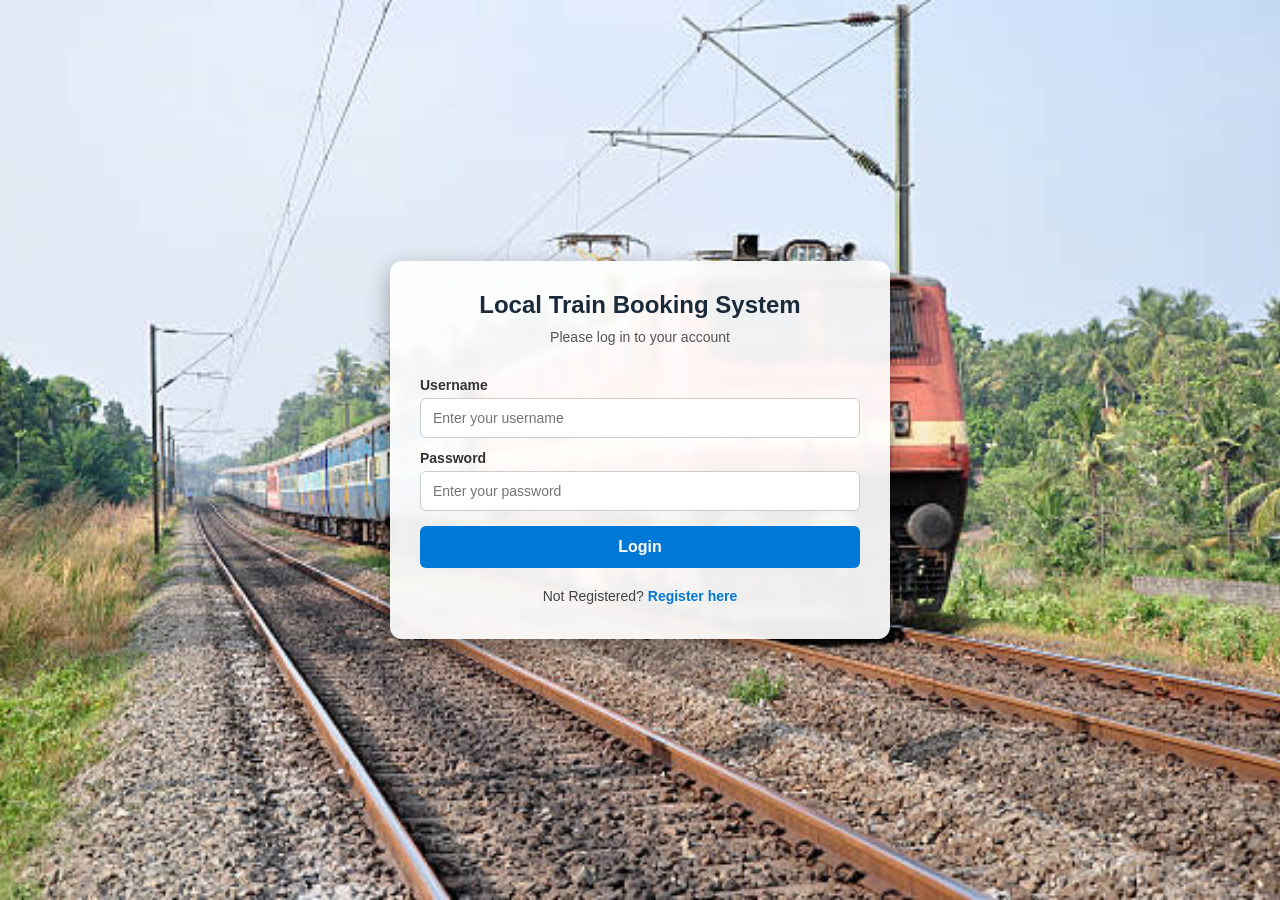
<file: Local-Train-Booking-System/index.html>
<!DOCTYPE html>
<html lang="en">
<head>
  <meta charset="UTF-8">
  <meta name="viewport" content="width=device-width, initial-scale=1.0">
  <meta http-equiv="refresh" content="0; url=local-train/pages/project_page1.html">
  <title>Local Train Booking System</title>
  <script>
    window.location.replace("local-train/pages/project_page1.html");
  </script>
</head>
<body>
  <p>Redirecting to <a href="local-train/pages/project_page1.html">Local Train Booking System</a>...</p>
</body>
</html>
</file>
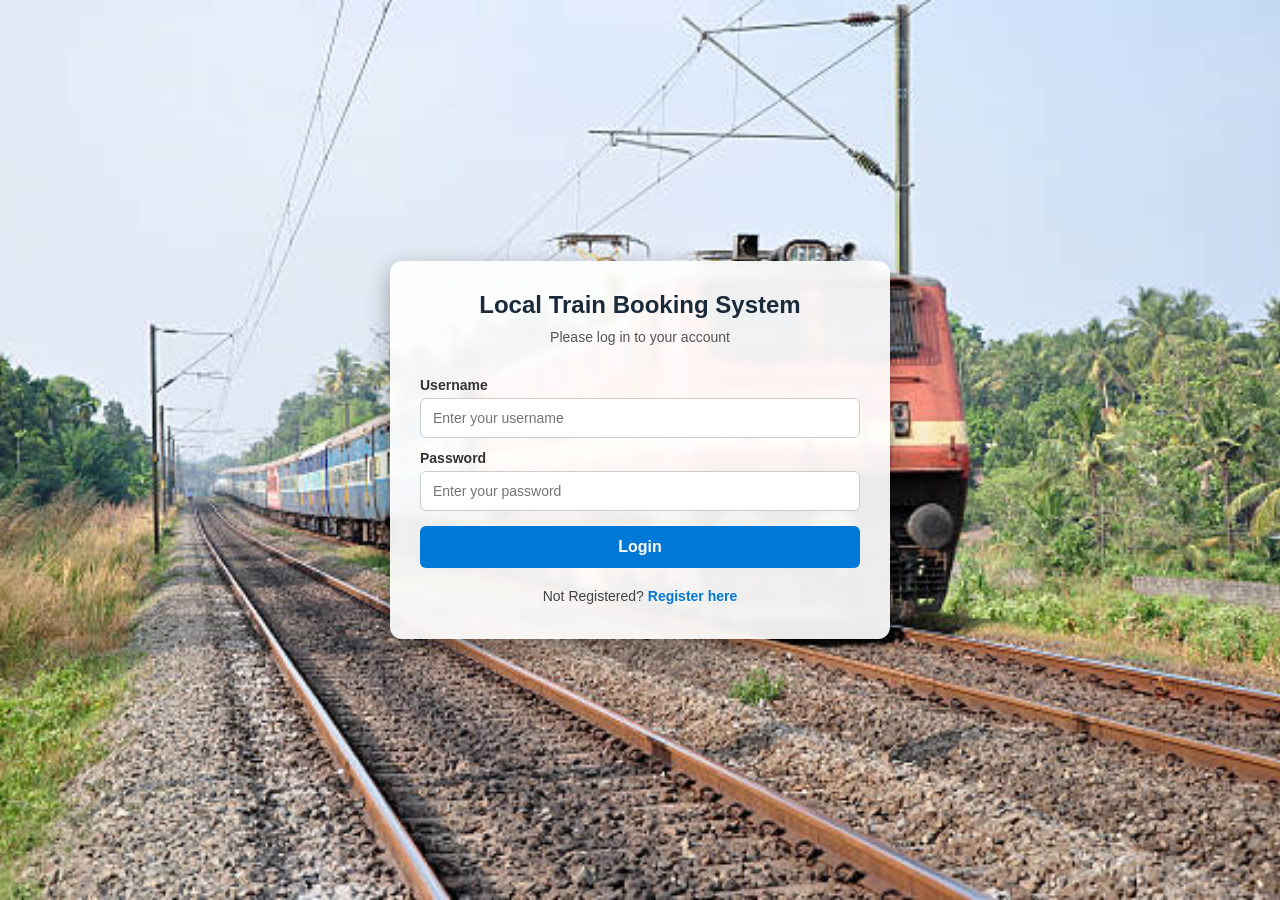
<file: Local-Train-Booking-System/local-train/index.html>
<!DOCTYPE html>
<html lang="en">
<head>
  <meta charset="UTF-8">
  <meta name="viewport" content="width=device-width, initial-scale=1.0">
  <meta http-equiv="refresh" content="0; url=pages/project_page1.html">
  <title>Local Train Booking System</title>
  <script>
    window.location.replace("pages/project_page1.html");
  </script>
</head>
<body>
  <p>Redirecting to <a href="pages/project_page1.html">Login Page</a>...</p>
</body>
</html>
</file>
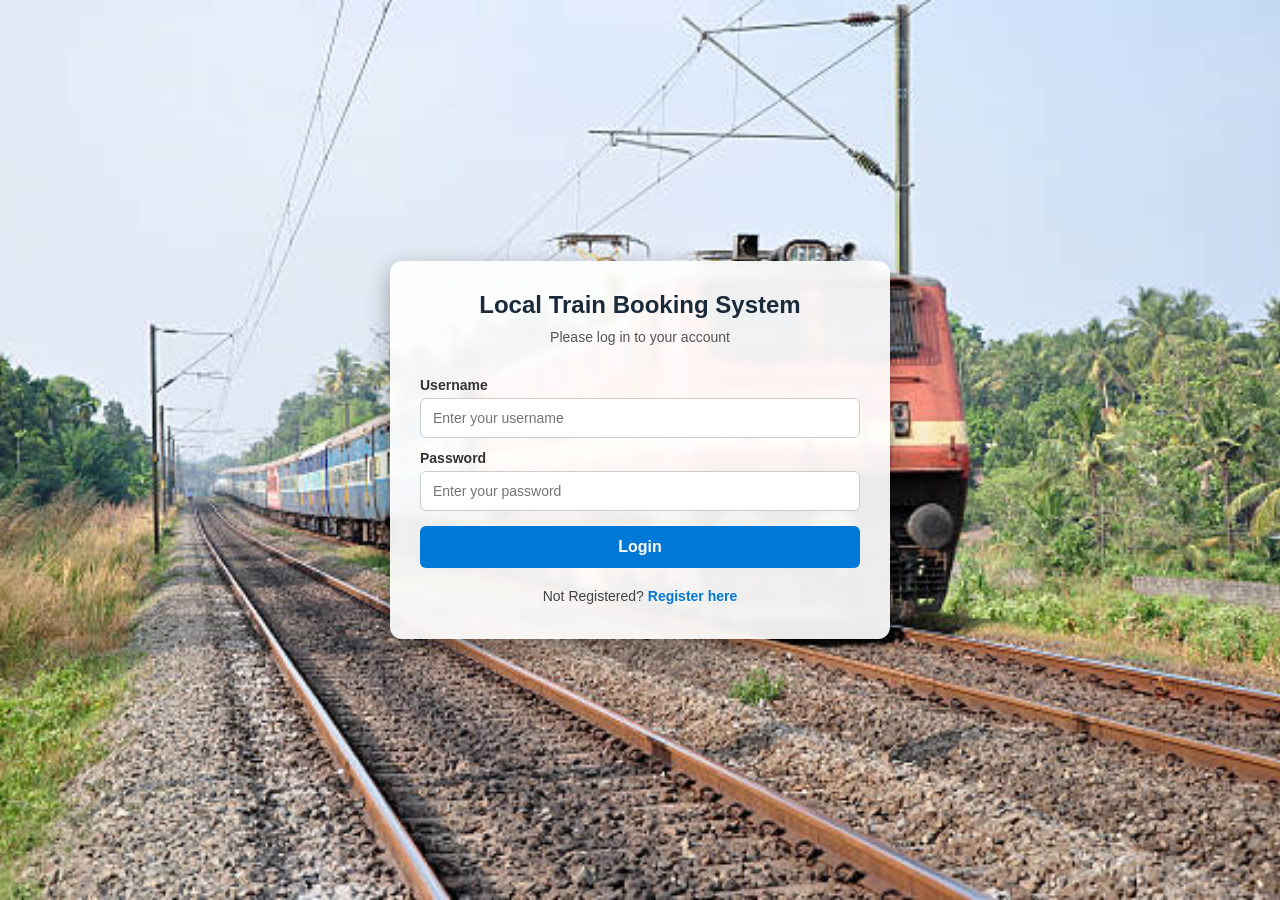
<file: Local-Train-Booking-System/local-train/pages/project_page1.html>
<!DOCTYPE html>
<html lang="en">
<head>
  <meta charset="UTF-8">
  <meta name="viewport" content="width=device-width, initial-scale=1.0">
  <title>Login - Local Train Booking System</title>
  <link rel="stylesheet" href="../css/style1.css">
</head>
<body>
  <div class="container">
    <h2>Local Train Booking System</h2>
    <p class="subtitle">Please log in to your account</p>
    <form onsubmit="loginUser(event)">
      <label for="username">Username</label>
      <input type="text" id="username" required autocomplete="username" placeholder="Enter your username">

      <label for="password">Password</label>
      <input type="password" id="password" required autocomplete="current-password" placeholder="Enter your password">

      <button type="submit">Login</button>
    </form>
    <h4>Not Registered? <a href="project_page2.html">Register here</a></h4>
  </div>

  <script>
    function loginUser(e) {
      e.preventDefault();
      const username = document.getElementById("username").value.trim();
      const password = document.getElementById("password").value.trim();

      // Read users from both "users" list and single "user" object for compatibility
      let users = [];
      try {
        const storedUsers = JSON.parse(localStorage.getItem("users"));
        if (Array.isArray(storedUsers)) {
          users = storedUsers;
        }
      } catch (err) {}

      try {
        const singleUser = JSON.parse(localStorage.getItem("user"));
        if (singleUser && singleUser.username) {
          if (!users.some(u => u.username === singleUser.username)) {
            users.push(singleUser);
          }
        }
      } catch (err) {}

      if (users.length === 0) {
        alert("No user registered yet. Please register first.");
        window.location.href = "project_page2.html";
        return;
      }

      const matchedUser = users.find(u => u.username === username && u.password === password);

      if (matchedUser) {
        // Save current session
        const sessionData = { username: matchedUser.username, loginTime: new Date().toISOString() };
        localStorage.setItem("currentUser", JSON.stringify(sessionData));
        sessionStorage.setItem("currentUser", JSON.stringify(sessionData));
        alert("Login successful!");
        window.location.href = "project_page3.html";
      } else {
        alert("Invalid username or password. Please try again.");
      }
    }
  </script>
</body>
</html>
</file>
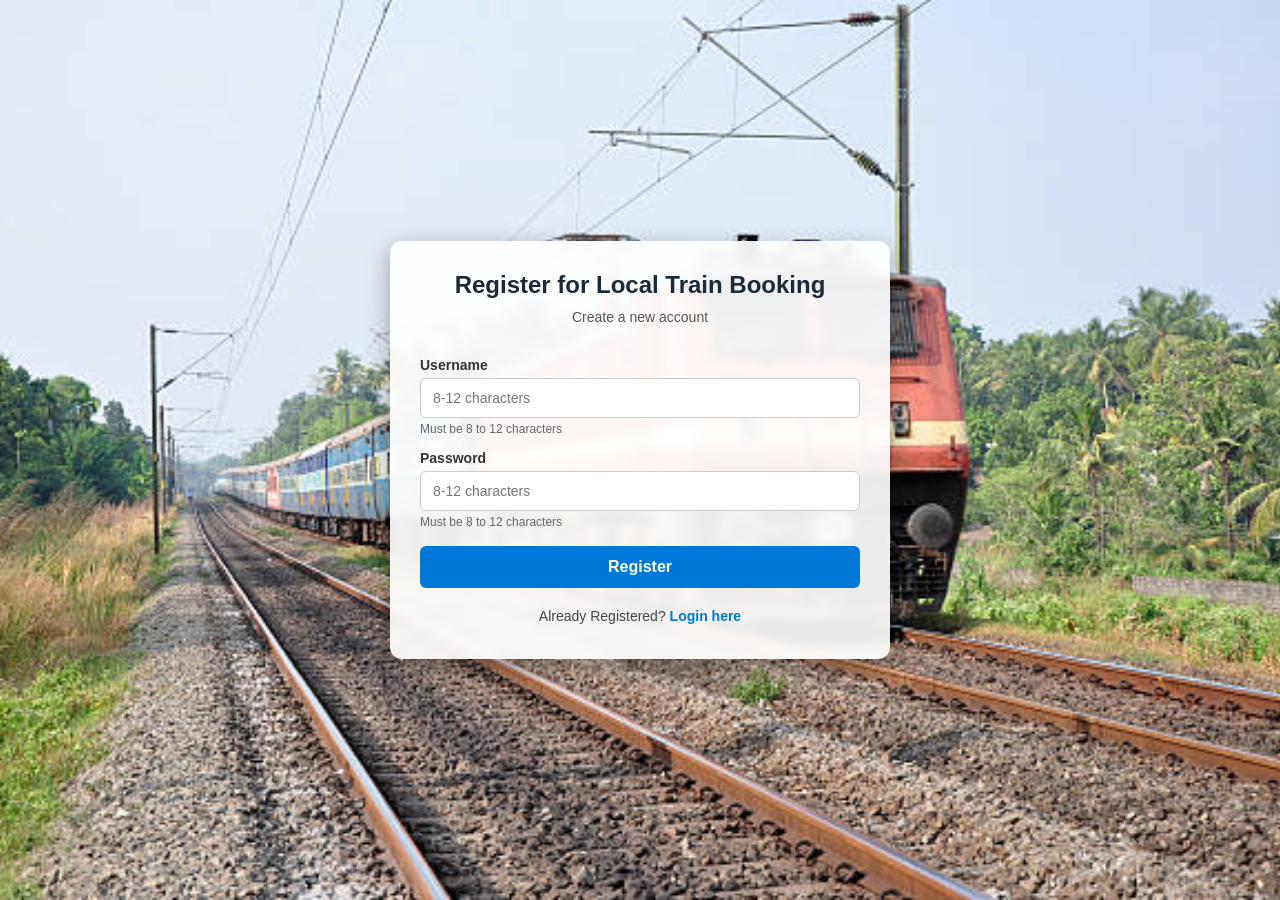
<file: Local-Train-Booking-System/local-train/pages/project_page2.html>
<!DOCTYPE html>
<html lang="en">
<head>
  <meta charset="UTF-8">
  <meta name="viewport" content="width=device-width, initial-scale=1.0">
  <title>Register - Local Train Booking System</title>
  <link rel="stylesheet" href="../css/style1.css">
</head>
<body>
  <div class="container">
    <h2>Register for Local Train Booking</h2>
    <p class="subtitle">Create a new account</p>
    <form onsubmit="registerUser(event)">
      <label for="username">Username</label>
      <input type="text" id="username" required minlength="8" maxlength="12" autocomplete="username" placeholder="8-12 characters">
      <div class="input-hint">Must be 8 to 12 characters</div>

      <label for="password">Password</label>
      <input type="password" id="password" required minlength="8" maxlength="12" autocomplete="new-password" placeholder="8-12 characters">
      <div class="input-hint">Must be 8 to 12 characters</div>

      <button type="submit">Register</button>
    </form>
    <h4>Already Registered? <a href="project_page1.html">Login here</a></h4>
  </div>

  <script>
    function registerUser(e) {
      e.preventDefault();
      const username = document.getElementById("username").value.trim();
      const password = document.getElementById("password").value.trim();

      if (username.length < 8 || username.length > 12) {
        alert("Username must be between 8 and 12 characters.");
        return;
      }
      if (password.length < 8 || password.length > 12) {
        alert("Password must be between 8 and 12 characters.");
        return;
      }

      // Read existing users
      let users = [];
      try {
        const storedUsers = JSON.parse(localStorage.getItem("users"));
        if (Array.isArray(storedUsers)) {
          users = storedUsers;
        }
      } catch (err) {}

      // Check for duplicate username
      if (users.some(u => u.username.toLowerCase() === username.toLowerCase())) {
        alert("Username already exists. Please choose a different username.");
        return;
      }

      const newUser = { username, password };
      users.push(newUser);

      // Save both to users list and single user for full compatibility
      localStorage.setItem("users", JSON.stringify(users));
      localStorage.setItem("user", JSON.stringify(newUser));

      alert("Registration successful! You can now log in.");
      window.location.href = "project_page1.html";
    }
  </script>
</body>
</html>
</file>
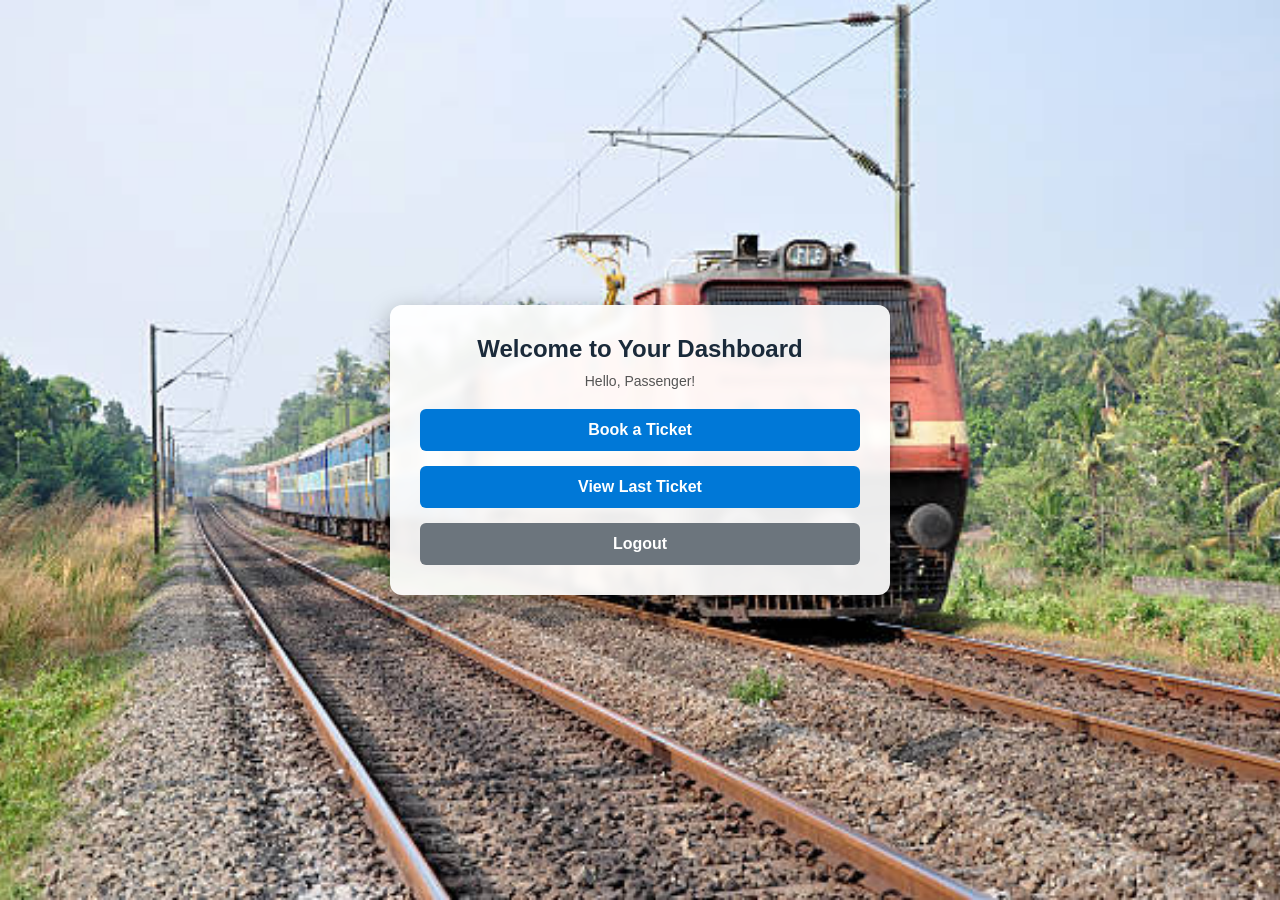
<file: Local-Train-Booking-System/local-train/pages/project_page3.html>
<!DOCTYPE html>
<html lang="en">
<head>
  <meta charset="UTF-8">
  <meta name="viewport" content="width=device-width, initial-scale=1.0">
  <title>Dashboard - Local Train Booking System</title>
  <link rel="stylesheet" href="../css/style1.css">
</head>
<body>
  <div class="container">
    <h2>Welcome to Your Dashboard</h2>
    <p class="subtitle" id="greetingText">Hello, Passenger!</p>

    <button type="button" class="btn" onclick="window.location.href='project_page_booking.html'">Book a Ticket</button>
    <button type="button" class="btn" onclick="window.location.href='project_page4.html'">View Last Ticket</button>
    <button type="button" class="btn btn-secondary" onclick="logoutUser()">Logout</button>
  </div>

  <script>
    document.addEventListener("DOMContentLoaded", () => {
      // Check current session
      let currentUser = null;
      try {
        currentUser = JSON.parse(sessionStorage.getItem("currentUser")) || JSON.parse(localStorage.getItem("currentUser"));
      } catch (e) {}

      if (!currentUser) {
        // Fallback to registered user if available
        try {
          currentUser = JSON.parse(localStorage.getItem("user"));
        } catch (e) {}
      }

      if (currentUser && currentUser.username) {
        document.getElementById("greetingText").textContent = `Logged in as: ${currentUser.username}`;
      }
    });

    function logoutUser() {
      sessionStorage.removeItem("currentUser");
      localStorage.removeItem("currentUser");
      alert("You have been logged out.");
      window.location.href = "project_page1.html";
    }
  </script>
</body>
</html>
</file>
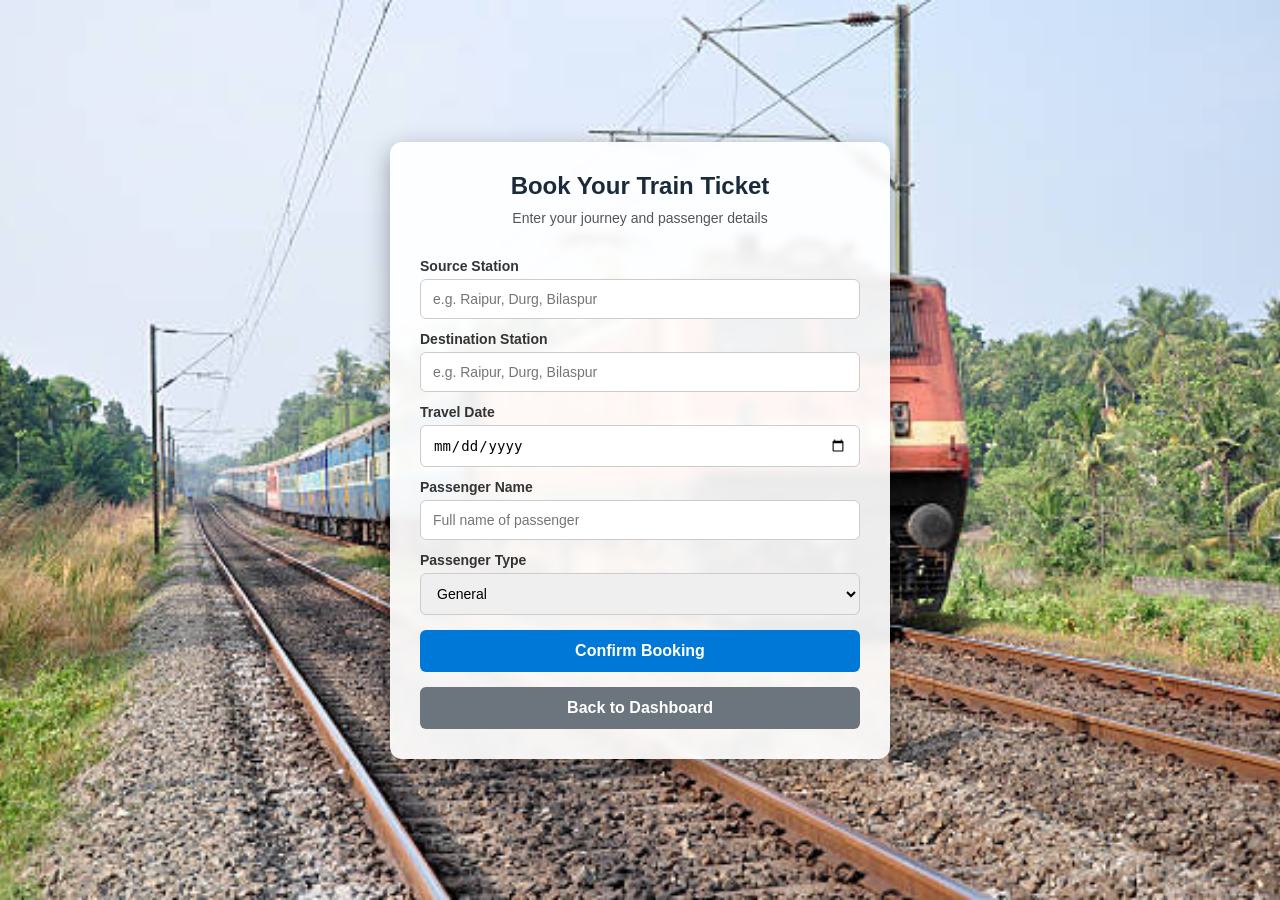
<file: Local-Train-Booking-System/local-train/pages/project_page_booking.html>
<!DOCTYPE html>
<html lang="en">
<head>
  <meta charset="UTF-8">
  <meta name="viewport" content="width=device-width, initial-scale=1.0">
  <title>Book Ticket - Local Train Booking System</title>
  <link rel="stylesheet" href="../css/style1.css">
</head>
<body>
  <div class="container">
    <h2>Book Your Train Ticket</h2>
    <p class="subtitle">Enter your journey and passenger details</p>
    <form id="bookingForm" onsubmit="return handleBookingSubmit(event)">
      <label for="source">Source Station</label>
      <input type="text" id="source" list="stationList" placeholder="e.g. Raipur, Durg, Bilaspur" required autocomplete="off">

      <label for="destination">Destination Station</label>
      <input type="text" id="destination" list="stationList" placeholder="e.g. Raipur, Durg, Bilaspur" required autocomplete="off">

      <datalist id="stationList">
        <option value="Raipur">
        <option value="Durg">
        <option value="Bilaspur">
        <option value="Raigarh">
        <option value="Antagarh">
      </datalist>

      <label for="date">Travel Date</label>
      <input type="date" id="date" required>

      <label for="passengerName">Passenger Name</label>
      <input type="text" id="passengerName" placeholder="Full name of passenger" required>

      <label for="passengerType">Passenger Type</label>
      <select id="passengerType">
        <option value="General">General</option>
        <option value="Senior">Senior Citizen</option>
        <option value="Child">Child</option>
      </select>

      <button type="submit">Confirm Booking</button>
      <button type="button" class="btn-secondary" onclick="window.location.href='project_page3.html'">Back to Dashboard</button>
    </form>
  </div>

  <script src="../script.js"></script>
  <script>
    // Ensure date cannot be set in the past by setting minimum date to today
    document.addEventListener("DOMContentLoaded", () => {
      const dateInput = document.getElementById("date");
      const today = new Date();
      const yyyy = today.getFullYear();
      const mm = String(today.getMonth() + 1).padStart(2, "0");
      const dd = String(today.getDate()).padStart(2, "0");
      dateInput.min = `${yyyy}-${mm}-${dd}`;
    });

    // Alias for backwards compatibility if called elsewhere
    function bookTicket(e) {
      return handleBookingSubmit(e);
    }
  </script>
</body>
</html>
</file>
<file: Local-Train-Booking-System/local-train/css/style1.css>
* {
  box-sizing: border-box;
}

body {
  margin: 0;
  padding: 0;
  font-family: Arial, sans-serif;
  background: #1a2a3a url("../assets/train.jpeg") no-repeat center center fixed;
  background-size: cover;
  min-height: 100vh;
  display: flex;
  align-items: center;
  justify-content: center;
}

.container {
  background: rgba(255, 255, 255, 0.92);
  padding: 30px;
  border-radius: 12px;
  max-width: 500px;
  width: 90%;
  margin: 40px auto;
  box-shadow: 0 8px 24px rgba(0, 0, 0, 0.35);
  text-align: center;
  backdrop-filter: blur(4px);
}

h2 {
  margin-top: 0;
  margin-bottom: 20px;
  color: #1a2a3a;
  font-size: 24px;
}

p.subtitle {
  color: #555;
  margin-top: -10px;
  margin-bottom: 20px;
  font-size: 14px;
}

form {
  display: flex;
  flex-direction: column;
  text-align: left;
}

label {
  margin: 12px 0 5px;
  font-weight: bold;
  font-size: 14px;
  color: #333;
}

input, select {
  width: 100%;
  padding: 11px 12px;
  border: 1px solid #ccc;
  border-radius: 6px;
  font-size: 14px;
  transition: border-color 0.2s, box-shadow 0.2s;
}

input:focus, select:focus {
  outline: none;
  border-color: #0078d7;
  box-shadow: 0 0 0 3px rgba(0, 120, 215, 0.2);
}

.input-hint {
  font-size: 12px;
  color: #666;
  margin-top: 4px;
  margin-bottom: 2px;
}

button, .btn {
  display: block;
  width: 100%;
  margin-top: 15px;
  padding: 12px;
  background: #0078d7;
  color: white;
  border: none;
  border-radius: 6px;
  cursor: pointer;
  font-size: 16px;
  font-weight: 600;
  text-decoration: none;
  transition: background 0.2s, transform 0.1s;
}

button:hover, .btn:hover {
  background: #005fa3;
}

button:active, .btn:active {
  transform: scale(0.99);
}

button.btn-secondary {
  background: #6c757d;
}

button.btn-secondary:hover {
  background: #5a6268;
}

button.btn-success {
  background: #28a745;
}

button.btn-success:hover {
  background: #218838;
}

button.btn-danger {
  background: #dc3545;
}

button.btn-danger:hover {
  background: #bd2130;
}

button:disabled {
  background: #cccccc;
  cursor: not-allowed;
  transform: none;
}

.button-group {
  display: flex;
  gap: 10px;
  margin-top: 15px;
}

.button-group button, .button-group .btn {
  margin-top: 0;
  flex: 1;
}

h4 {
  text-align: center;
  margin-top: 20px;
  margin-bottom: 5px;
  font-size: 14px;
  font-weight: normal;
  color: #444;
}

h4 a {
  color: #0078d7;
  font-weight: bold;
  text-decoration: none;
}

h4 a:hover {
  text-decoration: underline;
}

.ticket-card {
  background: white;
  padding: 22px;
  border: 2px solid #0078d7;
  border-radius: 10px;
  max-width: 420px;
  margin: 15px auto 25px;
  text-align: left;
  box-shadow: 0 4px 12px rgba(0, 0, 0, 0.08);
}

.ticket-header {
  border-bottom: 2px dashed #0078d7;
  padding-bottom: 12px;
  margin-bottom: 15px;
  text-align: center;
}

.ticket-header h3 {
  margin: 0;
  color: #0078d7;
  font-size: 18px;
}

.detail {
  display: flex;
  justify-content: space-between;
  align-items: center;
  margin: 10px 0;
  font-size: 14px;
  border-bottom: 1px dotted #e0e0e0;
  padding-bottom: 6px;
}

.detail:last-child {
  border-bottom: none;
}

.detail strong {
  color: #444;
}

.detail span {
  color: #111;
  font-weight: 500;
}

.no-ticket-msg {
  padding: 20px;
  background: #f8f9fa;
  border-radius: 8px;
  color: #666;
  margin-bottom: 20px;
}
</file>
